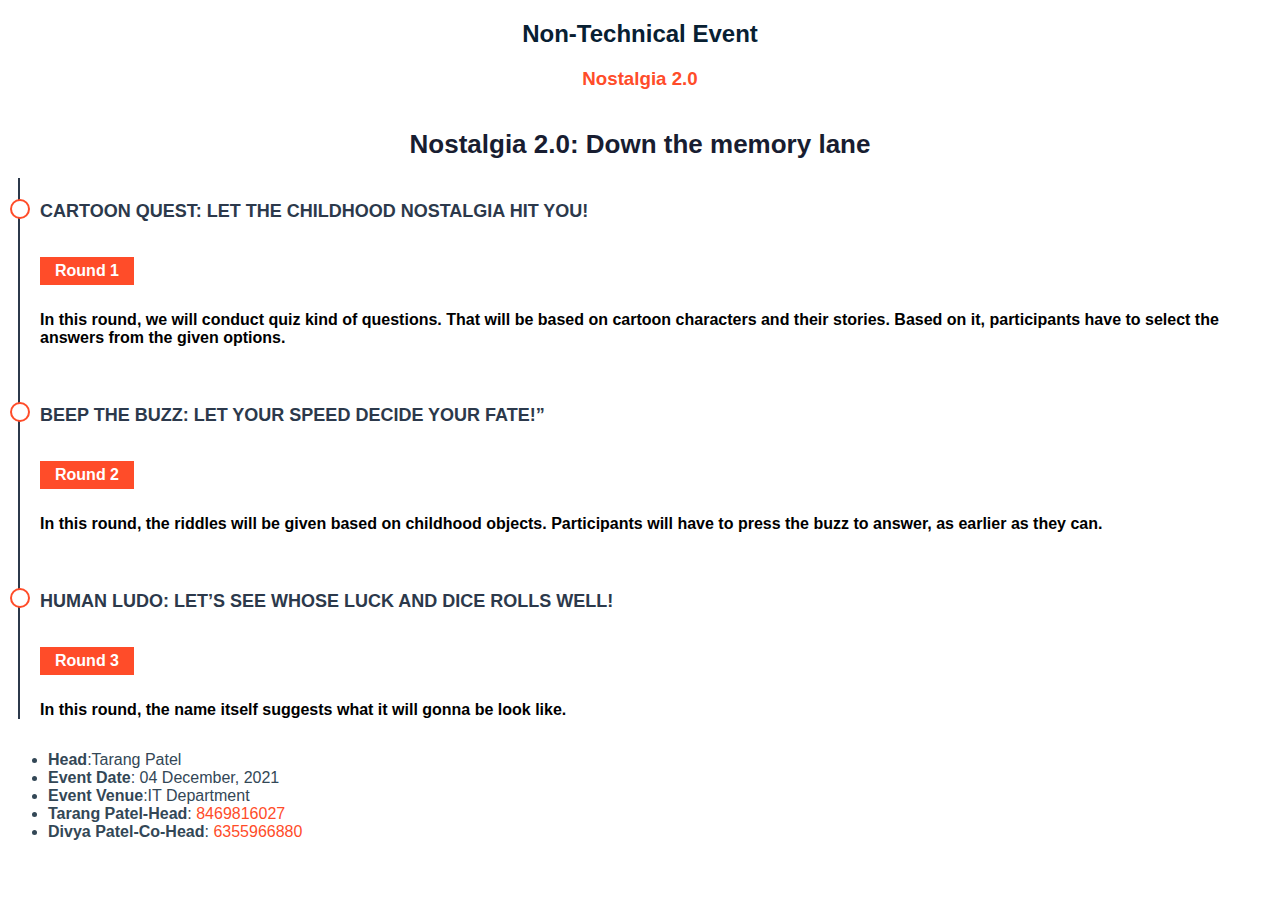
<file: assets/html/nonTechEvent1.html>
<!DOCTYPE html>
<html lang="en">

<head>
  <meta charset="UTF-8">
  <meta http-equiv="X-UA-Compatible" content="IE=edge">
  <meta name="viewport" content="width=device-width, initial-scale=1.0">
  <title>Document</title>
  <!-- Main CSS Files -->
  <link rel="stylesheet" href="/assets/css/style.css">
  <link rel="stylesheet" href="/assets/css/event.css">

</head>

<body>
  <div class="container" data-aos="fade-up">

    <div class="row">

      <div class="col-lg-8">
        <h2>Non-Technical Event</h2>
        <!-- <img src="/assets/img/workshop.jpeg" class="img-fluid" alt=""> -->
      </div>

      <div class="col-lg-4">
        <h3>Nostalgia 2.0</h3>
        <section id="resume" class="resume">
          <div class="container">
            <div class="row">
              <div class="col">
                <h3 class="resume-title">Nostalgia 2.0: Down the memory lane</h3>
                <div class="resume-item">
                  <h4>Cartoon Quest: Let the childhood Nostalgia hit you!</h4>
                  <h5>Round 1</h5>

                  <p><b>In this round, we will conduct quiz kind of questions. That will be based on cartoon characters
                      and their stories. Based on it, participants have to select the answers from the given
                      options.</b></p>
                </div>
                <div class="resume-item">
                  <h4>Beep the BUZZ: Let your speed decide your fate!”</h4>
                  <h5>Round 2</h5>

                  <p><b>In this round, the riddles will be given based on childhood objects. Participants will have to
                      press the buzz to answer, as earlier as they can.</b></p>
                </div>
                <div class="resume-item">
                  <h4>HUMAN Ludo: Let’s see whose luck and dice rolls well!</h4>
                  <h5>Round 3</h5>
                  <p><b>In this round, the name itself suggests what it will gonna be look like.
                    </b></p>
                </div>
              </div>
            </div>
          </div>
        </section>
        <ul>
          <li><strong>Head</strong>:Tarang Patel</li>
          <li><strong>Event Date</strong>: 04 December, 2021</li>
          <li><strong>Event Venue</strong>:IT Department</li>
          <li><strong>Tarang Patel-Head</strong>: <a href="tel:+918469816027">8469816027</a></li>
          <li><strong>Divya Patel-Co-Head</strong>: <a href="tel:+916355966880">6355966880</a></li>
        </ul>
      </div>
    </div>
  </div>
</body>

</html>
</file>
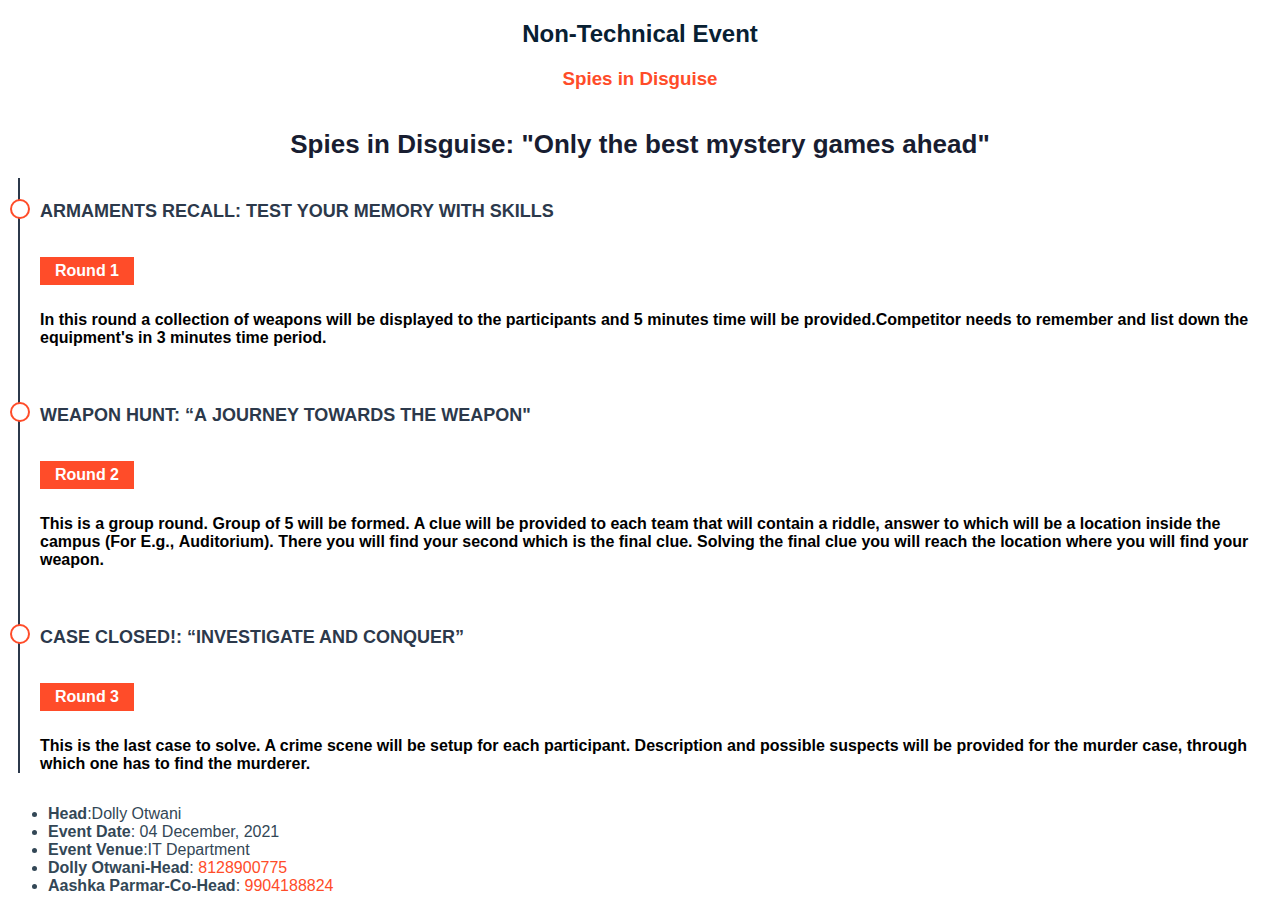
<file: assets/html/nonTechEvent2.html>
<!DOCTYPE html>
<html lang="en">
<head>
    <meta charset="UTF-8">
    <meta http-equiv="X-UA-Compatible" content="IE=edge">
    <meta name="viewport" content="width=device-width, initial-scale=1.0">
    <title>Document</title>
    <!-- Main CSS Files -->
    <link rel="stylesheet" href="/assets/css/style.css">
    <link rel="stylesheet" href="/assets/css/event.css">
    
</head>
<body>
    <div class="container" data-aos="fade-up">

        <div class="row">

          <div class="col-lg-8">
            <h2>Non-Technical Event</h2>
            <!-- <img src="/assets/img/workshop.jpeg" class="img-fluid" alt=""> -->
          </div>

          <div class="col-lg-4">
            <h3>Spies in Disguise</h3>
            <section id="resume" class="resume">
                <div class="container" >
                  <div class="row">
                  <div class="col">  
                  <h3 class="resume-title">Spies in Disguise: "Only the best mystery games ahead"</h3>
                  <div class="resume-item">
                    <h4>Armaments Recall: Test your memory with skills</h4>
                    <h5>Round 1</h5>
                    
                    <p><b> In this round a collection of weapons will be displayed to the participants and 5 minutes time will be provided.Competitor needs to remember and list down the equipment's in 3 minutes time period.
                    </b></p>
                  </div>
                  <div class="resume-item">
                    <h4>Weapon Hunt: “A Journey towards the weapon" </h4>
                    <h5>Round 2</h5>
                    
                    <p><b>This is a group round.
                      Group of 5 will be formed.
                        A clue will be provided to each team that will contain a riddle, answer to which will be a location inside the campus (For E.g., Auditorium). There you will find your second which is the final clue.
                      Solving the final clue you will reach the location where you will find your weapon. 
                      </b></p>
                  </div>
                  <div class="resume-item">
                    <h4>Case Closed!: “Investigate and conquer”</h4>
                    <h5>Round 3</h5>
                    <p><b>This is the last case to solve.

                      A crime scene will be setup for each participant. 
                      
                      Description and possible suspects will be provided for the murder case, through which one has to find the murderer. 
                      </b></p>
                  </div>
                </div> 
                </div>
                </div>
            </section>
            <ul>
              <li><strong>Head</strong>:Dolly Otwani</li>
              <li><strong>Event Date</strong>: 04 December, 2021</li>
              <li><strong>Event Venue</strong>:IT Department</li>
              <li><strong>Dolly Otwani-Head</strong>: <a href="tel:+918128900775" >8128900775</a></li>
              <li><strong>Aashka Parmar-Co-Head</strong>: <a href="tel:+919904188824" >9904188824</a></li>
            </ul>
          </div>
        </div>
      </div>
</body>
</html>
</file>
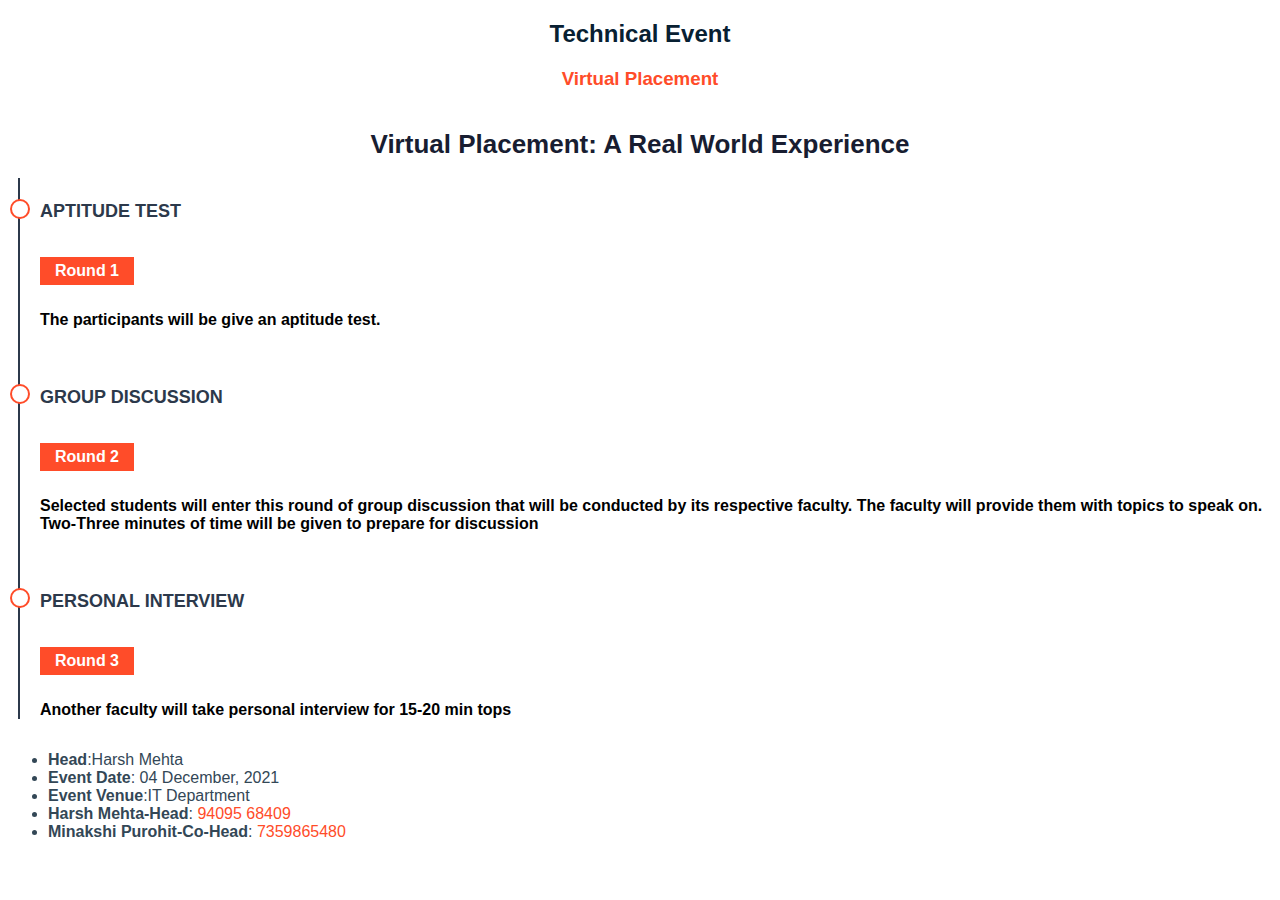
<file: assets/html/techEvent1.html>
<!DOCTYPE html>
<html lang="en">
<head>
    <meta charset="UTF-8">
    <meta http-equiv="X-UA-Compatible" content="IE=edge">
    <meta name="viewport" content="width=device-width, initial-scale=1.0">
    <title>Document</title>
    <!-- Main CSS Files -->
    <link rel="stylesheet" href="/assets/css/style.css">
    <link rel="stylesheet" href="/assets/css/event.css">
    
</head>
<body>
    <div class="container" data-aos="fade-up">

        <div class="row">

          <div class="col-lg-8">
            <h2>Technical Event</h2>
            <!-- <img src="/assets/img/workshop.jpeg" class="img-fluid" alt=""> -->
          </div>

          <div class="col-lg-4">
            <h3>Virtual Placement</h3>
            <section id="resume" class="resume">
                <div class="container" >
                  <div class="row">
                  <div class="col">  
                  <h3 class="resume-title">Virtual Placement: A Real World Experience</h3>
                  <div class="resume-item">
                    <h4>Aptitude test</h4>
                    <h5>Round 1</h5>
                    
                    <p><b>The participants will be give an aptitude test.</b></p>
                  </div>
                  <div class="resume-item">
                    <h4>Group Discussion</h4>
                    <h5>Round 2</h5>
                    
                    <p><b>Selected students will enter this round of group discussion that will be conducted by its respective faculty.
                    The faculty will provide them with topics to speak on. Two-Three minutes of time will be given to prepare for discussion</b></p>
                  </div>
                  <div class="resume-item">
                    <h4>Personal Interview</h4>
                    <h5>Round 3</h5>
                    <p><b>Another faculty will take personal interview for 15-20 min tops</b></p>
                  </div>
                </div> 
                </div>
                </div>
            </section>
            <ul>
              <li><strong>Head</strong>:Harsh Mehta</li>
              <li><strong>Event Date</strong>: 04 December, 2021</li>
              <li><strong>Event Venue</strong>:IT Department</li>
              <li><strong>Harsh Mehta-Head</strong>: <a href="tel:+919409568409" >94095 68409</a></li>
              <li><strong>Minakshi Purohit-Co-Head</strong>: <a href="tel:+917359865480" >7359865480</a></li>
            </ul>
          </div>
        </div>
      </div>
</body>
</html>
</file>
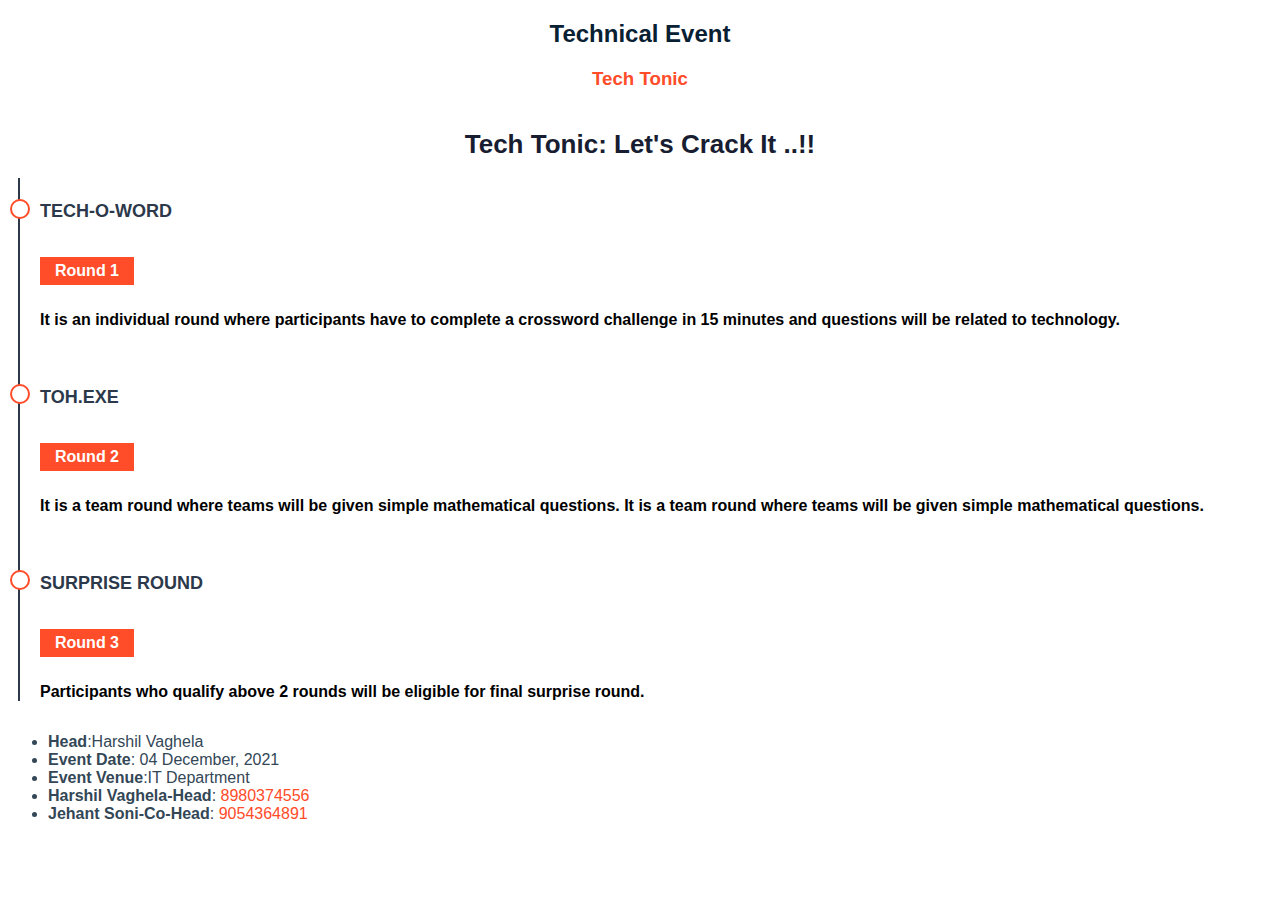
<file: assets/html/techEvent2.html>
<!DOCTYPE html>
<html lang="en">
<head>
    <meta charset="UTF-8">
    <meta http-equiv="X-UA-Compatible" content="IE=edge">
    <meta name="viewport" content="width=device-width, initial-scale=1.0">
    <title>Document</title>
    <!-- Main CSS Files -->
    <link rel="stylesheet" href="/assets/css/style.css">
    <link rel="stylesheet" href="/assets/css/event.css">
    
</head>
<body>
    <div class="container" data-aos="fade-up">

        <div class="row">

          <div class="col-lg-8">
            <h2>Technical Event</h2>
            <!-- <img src="/assets/img/workshop.jpeg" class="img-fluid" alt=""> -->
          </div>

          <div class="col-lg-4">
            <h3>Tech Tonic</h3>
            <section id="resume" class="resume">
                <div class="container" >
                  <div class="row">
                   
                  <div class="col">  
                  <h3 class="resume-title">Tech Tonic: Let's Crack It ..!!</h3>
                  <div class="resume-item">
                    <h4>Tech-O-Word</h4>
                    <h5>Round 1</h5>
                    
                    <p><b>It is an individual round where participants have to complete a crossword challenge in 15 minutes and questions will be related to technology.
                    </b></p>
                  </div>
                  <div class="resume-item">
                    <h4>Toh.exe</h4>
                    <h5>Round 2</h5>
                    
                    <p><b>It is a team round where teams will be given simple mathematical questions.
                      It is a team round where teams will be given simple mathematical questions.
                    </b></p>
                  </div>
                  <div class="resume-item">
                    <h4>Surprise Round</h4>
                    <h5>Round 3</h5>
                <p><b>Participants who qualify above 2 rounds will be eligible for final surprise round.</b></p>
                  </div>
                </div> 
                </div>
                </div>
            </section>
            <ul>
              <li><strong>Head</strong>:Harshil Vaghela </li>
              <li><strong>Event Date</strong>: 04 December, 2021</li>
              <li><strong>Event Venue</strong>:IT Department</li>
              <li><strong>Harshil Vaghela-Head</strong>: <a href="tel:+918980374556" >8980374556</a></li>
              <li><strong>Jehant Soni-Co-Head</strong>: <a href="tel:+919054364891" >9054364891</a></li>
            </ul>
          </div>
        </div>
      </div>
</body>
</html>
</file>
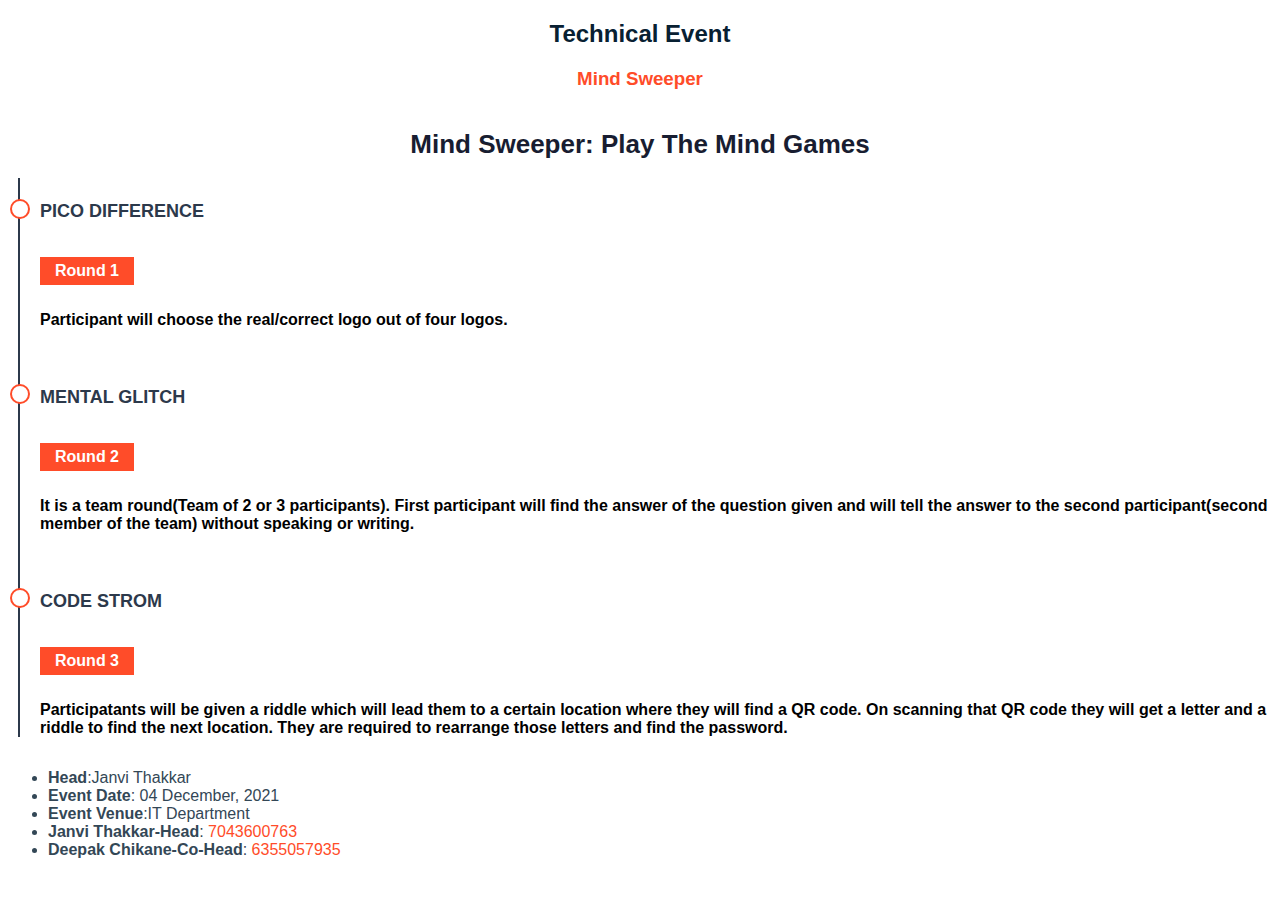
<file: assets/html/techEvent3.html>
<!DOCTYPE html>
<html lang="en">
<head>
    <meta charset="UTF-8">
    <meta http-equiv="X-UA-Compatible" content="IE=edge">
    <meta name="viewport" content="width=device-width, initial-scale=1.0">
    <title>Document</title>
    <!-- Main CSS Files -->
    <link rel="stylesheet" href="/assets/css/style.css">
    <link rel="stylesheet" href="/assets/css/event.css">
    
</head>
<body>
    <div class="container" data-aos="fade-up">

        <div class="row">

          <div class="col-lg-8">
            <h2>Technical Event</h2>
            <!-- <img src="/assets/img/workshop.jpeg" class="img-fluid" alt=""> -->
          </div>

          <div class="col-lg-4">
            <h3>Mind Sweeper</h3>
            <section id="resume" class="resume">
                <div class="container" >
                  <div class="row">
                   
                  <div class="col">  
                  <h3 class="resume-title">Mind Sweeper: Play The Mind Games</h3>
                  <div class="resume-item">
                    <h4>Pico Difference</h4>
                    <h5>Round 1</h5>
                    
                    <p><b>Participant will choose the real/correct logo out of four logos.</b></p>
                  </div>
                  <div class="resume-item">
                    <h4>Mental Glitch</h4>
                    <h5>Round 2</h5>
                    
                    <p><b>It is a team round(Team of 2 or 3 participants).
                    First participant will find the answer of the question given and will tell the answer to the second participant(second member of the team) without speaking or writing.</b></p>
                  </div>
                  <div class="resume-item">
                    <h4>Code Strom</h4>
                    <h5>Round 3</h5>
                    
                    <p><b>Participatants will be given a riddle which will lead them to a certain location where they will find a QR code.
On scanning that QR code they will get a letter and a riddle to find the next location.
They are required to rearrange those letters and find the password.
</b></p>
                  </div>
                </div> 
                </div>
                </div>
            </section>
            <ul>
              <li><strong>Head</strong>:Janvi Thakkar</li>
              <li><strong>Event Date</strong>: 04 December, 2021</li>
              <li><strong>Event Venue</strong>:IT Department</li>
              <li><strong>Janvi Thakkar-Head</strong>: <a href="tel:+917043600763" >7043600763</a></li>
              <li><strong>Deepak Chikane-Co-Head</strong>: <a href="tel:+916355057935" >6355057935</a></li>
            </ul>
          </div>
        </div>
      </div>
</body>
</html>
</file>
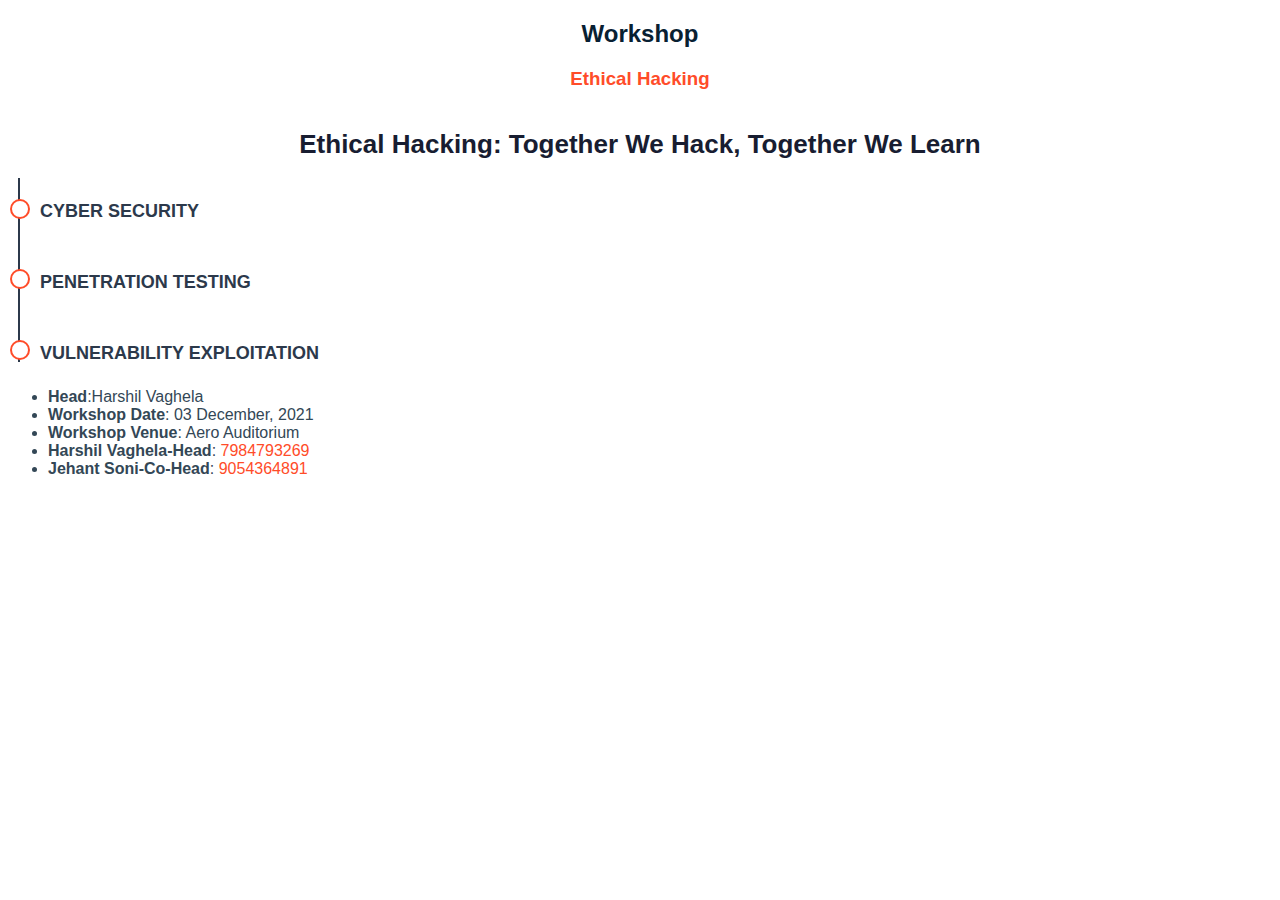
<file: assets/html/workshop.html>
<!DOCTYPE html>
<html lang="en">
<head>
    <meta charset="UTF-8">
    <meta http-equiv="X-UA-Compatible" content="IE=edge">
    <meta name="viewport" content="width=device-width, initial-scale=1.0">
    <title>Document</title>
    <!-- Main CSS Files -->
    <link rel="stylesheet" href="/assets/css/style.css">
    <link rel="stylesheet" href="/assets/css/event.css">
    
</head>
<body>
    <div class="container" data-aos="fade-up">

        <div class="row">

          <div class="col-lg-8">
            <h2>Workshop</h2>
            <!-- <img src="/assets/img/workshop.jpeg" class="img-fluid" alt=""> -->
          </div>

          <div class="col-lg-4">
            <h3>Ethical Hacking</h3>
            <section id="resume" class="resume">
                <div class="container" >
                  <div class="row">
                   
                  <div class="col">  
                  <h3 class="resume-title">Ethical Hacking: Together We Hack, Together We Learn</h3>
                  <div class="resume-item">
                    <h4>Cyber Security</h4>
                    <!-- <h5>Round 1</h5> -->
                    
                    <!-- <p><b>IT WILL CONTAIN QUESTIONS OF MATHEMATICS,LOGICAL REASONING AND GENERAL KNOWLEDGE.</b></p> -->
                  </div>
                  <div class="resume-item">
                    <h4>Penetration Testing</h4>
                    <!-- <h5>Round 2</h5> -->
                    
                    <!-- <p><b>PARTICIPANTS REACHING THIS ROUND WILL BE DIVIDED INTO GROUPS AND THEY WILL HAVE TO DISCUSS ABOUT THE GIVEN TOPIC. </b></p> -->
                  </div>
                  <div class="resume-item">
                    <h4>Vulnerability Exploitation</h4>
                    <!-- <h5>Round 3</h5>
                    
                    <p><b>PARTICIPANTS SHOULD HAVE THEIR RESUME AND THEY WILL BE GIVEN AN EXPERIENCE OF HOW INTERVIEWS ARE TAKEN IN THE REAL WORLD. </b></p> -->
                  </div>
                </div> 
                </div>
                </div>
            </section>
            <ul>
              <li><strong>Head</strong>:Harshil Vaghela</li>
              <li><strong>Workshop Date</strong>: 03 December, 2021</li>
              <li><strong>Workshop Venue</strong>: Aero Auditorium</li>
              <li><strong>Harshil Vaghela-Head</strong>: <a href="tel:+917984793269" >7984793269</a></li>
              <li><strong>Jehant Soni-Co-Head</strong>: <a href="tel:+919054364891" >9054364891</a></li>
            </ul>
          </div>
        </div>
      </div>
</body>
</html>
</file>
<file: assets/css/style.css>
body {
  font-family: "Open Sans", sans-serif;
  
}

a {
  
  text-decoration: none;
}

a:hover {
  color: #FF4C29;
  text-decoration: none;
}

h1, h2, h3, h4, h5, h6 {
  font-family: "Poppins", sans-serif;
}

/*--------------------------------------------------------------
# Back to top button
--------------------------------------------------------------*/
.back-to-top {
  position: fixed;
  visibility: hidden;
  opacity: 0;
  right: 15px;
  bottom: 15px;
  z-index: 996;
  background: #FF4C29;
  width: 40px;
  height: 40px;
  border-radius: 4px;
  transition: all 0.4s;
}
.back-to-top i {
  font-size: 28px;
  color: #fff;
  line-height: 0;
}
.back-to-top:hover {
  background: rgb(252,137,114);
  color: #fff;
}
.back-to-top.active {
  visibility: visible;
  opacity: 1;
}

/*--------------------------------------------------------------
# Preloader
--------------------------------------------------------------*/
#preloader {
  position: fixed;
  top: 0;
  left: 0;
  right: 0;
  bottom: 0;
  z-index: 9999;
  overflow: hidden;
  background: #082032;
}

#preloader:before {
  content: "";
  position: fixed;
  top: calc(50% - 30px);
  left: calc(50% - 30px);
  border: 6px solid #FF4C29;
  border-top-color: #e7e4fe;
  border-radius: 50%;
  width: 60px;
  height: 60px;
  -webkit-animation: animate-preloader 1s linear infinite;
  animation: animate-preloader 1s linear infinite;
}

@-webkit-keyframes animate-preloader {
  0% {
    transform: rotate(0deg);
  }
  100% {
    transform: rotate(360deg);
  }
}

@keyframes animate-preloader {
  0% {
    transform: rotate(0deg);
  }
  100% {
    transform: rotate(360deg);
  }
}
/*--------------------------------------------------------------
# Disable aos animation delay on mobile devices
--------------------------------------------------------------*/
@media screen and (max-width: 768px) {
  [data-aos-delay] {
    transition-delay: 0 !important;
  }
}
/*--------------------------------------------------------------
# Header
--------------------------------------------------------------*/
#header {
  transition: all 0.5s;
  z-index: 997;
  padding: 20px 0;
}
#header.header-scrolled, #header.header-inner-pages {
  background: #000;
  padding: 12px 0;
}
#header .logo {
  font-size: 32px;
  margin: 0;
  padding: 0;
  line-height: 1;
  font-weight: 400;
  letter-spacing: 2px;
  text-transform: uppercase;
}
#header .logo a {
  color: #fff;
}
#header .logo img {
  max-height: 50px;
}

/*--------------------------------------------------------------
# Navigation Menu
--------------------------------------------------------------*/
/**
* Desktop Navigation 
*/
.navbar {
  padding: 0;
}
.navbar ul {
  margin: 0;
  padding: 0;
  display: flex;
  list-style: none;
  align-items: center;
}
.navbar li {
  position: relative;
}
.navbar > ul > li {
  padding: 10px 0 10px 24px;
}
.navbar a, .navbar a:focus {
  display: flex;
  align-items: center;
  justify-content: space-between;
  padding: 0 3px;
  font-family: "Poppins", sans-serif;
  font-size: 15px;
  font-weight: 600;
  color: rgba(255, 255, 255, 0.7);
  white-space: nowrap;
  transition: 0.3s;
  position: relative;
}
.navbar a i, .navbar a:focus i {
  font-size: 12px;
  line-height: 0;
  margin-left: 5px;
}
.navbar > ul > li > a:before {
  content: "";
  position: absolute;
  width: 100%;
  height: 2px;
  bottom: -5px;
  left: 0;
  background-color: #FF4C29;
  visibility: hidden;
  width: 0px;
  transition: all 0.3s ease-in-out 0s;
}
.navbar a:hover:before, .navbar li:hover > a:before, .navbar .active:before {
  visibility: visible;
  width: 100%;
}
.navbar a:hover, .navbar .active, .navbar .active:focus, .navbar li:hover > a {
  color: #fff;
}
.navbar .getstarted, .navbar .getstarted:focus {
  padding: 8px 25px;
  margin-left: 30px;
  border-radius: 5px;
  color: #fff;
  transition: 0.3s;
  font-size: 14px;
  font-weight: 600;
  border: 2px solid rgba(255, 255, 255, 0.5);
}
.navbar .getstarted:hover, .navbar .getstarted:focus:hover {
  color: #fff;
  border-color: #fff;
}
.navbar .getstarted:before, .navbar li:hover > .getstarted:before {
  visibility: hidden;
}

/* Mobile Navigation */
.mobile-nav-toggle {
  color: #fff;
  font-size: 28px;
  cursor: pointer;
  display: none;
  line-height: 0;
  transition: 0.5s;
}

@media (max-width: 991px) {
  .mobile-nav-toggle {
    display: block;
  }

  .navbar ul {
    display: none;
  }
}
.navbar-mobile {
  position: fixed;
  overflow: hidden;
  top: 0;
  right: 0;
  left: 0;
  bottom: 0;
  background: rgba(28, 47, 65, 0.9);
  transition: 0.3s;
  z-index: 999;
}
.navbar-mobile .mobile-nav-toggle {
  position: absolute;
  top: 15px;
  right: 15px;
}
.navbar-mobile ul {
  display: block;
  position: absolute;
  top: 55px;
  right: 15px;
  bottom: 15px;
  left: 15px;
  padding: 10px 0;
  background-color: #334756;
  overflow-y: auto;
  transition: 0.3s;
}
.navbar-mobile > ul > li {
  padding: 0;
}
.navbar-mobile a, .navbar-mobile a:focus {
  padding: 10px 20px;
  font-size: 15px;
  color: #fff;
}
.navbar-mobile a:hover:before, .navbar-mobile li:hover > a:before, .navbar-mobile .active:before {
  visibility: hidden;
}
.navbar-mobile a:hover, .navbar-mobile .active, .navbar-mobile li:hover > a {
  color: #FF4C29;
}
.navbar-mobile .getstarted, .navbar-mobile .getstarted:focus {
  margin: 15px;
}

/*--------------------------------------------------------------
# Homepage Section
--------------------------------------------------------------*/
#homepage {
  width: 100%;
  height: 100vh;
  background: linear-gradient(45deg,#082032 0%, #334756 100% ), url("../img/--bg.jpg") center center no-repeat;
  /* background-color: #082032; */
  background-size: cover;
}
#homepage .container, #homepage .container-fluid {
  padding-top: 84px;
}
#homepage h1 {
  margin: 70px;
  font-size: 52px;
  font-weight: 700;
  /* line-height: 64px; */
  color: #fff;
}
#homepage h2 {
  color: rgba(255, 255, 255, 0.8);
  margin: 10px 0 0 0;
  font-size: 20px;
}

#homepage .animated {
  animation: up-down 2s ease-in-out infinite alternate-reverse both;
}
@media (min-width: 1200px) {
  #homepage {
    background-attachment: fixed;
  }
}
@media (max-width: 991px) {
  #homepage {
    text-align: center;
  }
  #homepage .container, #homepage .container-fluid {
    padding-top: 68px;
  }
  #heomepage.animated {
    -webkit-animation: none;
    animation: none;
  }
  #homepage .homepage-img {
    text-align: center;
  }
  #homepage .homepage-img img {
    width: 50%;
  }
}
@media (max-width: 768px) {
  #homepage h1 {
    font-size: 26px;
    line-height: 230px;
  }
  #homepage h2 {
    font-size: 18px;
    line-height: 24px;
  }
  #homepage .homepage-img img {
    width: 60%;
  }
}
@media (max-width: 575px) {
  #homepage .homepage-img img {
    width: 80%;
  }
}
@media (max-width: 575px), (max-height: 600px) {
  #homepage {
    height: 100vh;
  }
}

@-webkit-keyframes up-down {
  0% {
    transform: translateY(10px);
  }
  100% {
    transform: translateY(-10px);
  }
}

@keyframes up-down {
  0% {
    transform: translateY(10px);
  }
  100% {
    transform: translateY(-10px);
  }
}

#homepage h1 {
  background: url(/assets/img/hero.jpg);
  -webkit-background-clip: text;
  background-size: contain;
  width: 100%;
  text-align: center;
  color: transparent;
  font-weight: 900;
}
#homepage h1::before {
  content: attr(data-heading);
  position: absolute;
  left: 0;
  top: -350px;
  width: 100%;
  font-size: 400px;
  background: linear-gradient(45deg, rgba(255, 255, 255, 0) 45%, #FF4C29 50%, rgba(255, 255, 255, 0) 55%, rgba(255, 255, 255, 0) 100%);
  -webkit-background-clip: text;
  color: transparent;
  mix-blend-mode: screen;
  -webkit-animation:  shine 2s infinite;
          animation:  shine 2s infinite;
  background-size: 200%;
  text-shadow: 2px 2px 10px rgba(0, 0, 0, 0.2), -2px 2px 10px rgba(0, 0, 0, 0.2), -2px -2px 10px rgba(0, 0, 0, 0.2);
}
@media (max-width: 575px) {
  #homepage h1::before {
    font-size: 120px;
    top: -78px;
  }
}
@media (min-width: 768px) {
  #homepage h1::before {
    font-size: 330px;
    top: -60px;
  }
}
@-webkit-keyframes shine {
  0% {
    background-position: -100%;
  }
  100% {
    background-position: 100%;
  }
}

@keyframes shine {
  0% {
    background-position: -100%;
  }
  100% {
    background-position: 100%;
  }
}
/* Not needed for demo */
@font-face {
  font-family: "frozen";
  src: url("https://s3-us-west-2.amazonaws.com/s.cdpn.io/209981/Ice%20kingdom%20-%20Bold%20-%20Por%20Kustren.woff");
}

#homepage h1 {
  top: 50%;
  left: 50%;
  transform: translate(-50%, -50%);
  position: absolute;
  font-size: 17vw;
  margin: 0;
  font-family: "frozen", serif;
  font-weight: 700;
}
/*--------------------------------------------------------------
# Sections General
--------------------------------------------------------------*/
section {
  padding: 100px 0;
  overflow: hidden;
  
}

.section-bg {
  background-color: #f9f8ff;
} 

.section-title {
  text-align: center;
  padding-bottom: 30px;
}
.section-title h2 {
  font-size: 32px;
  font-weight: bold;
  text-transform: uppercase;
  margin-bottom: 20px;
  padding-bottom: 20px;
  position: relative;
  color: #FF4C29;
  
  

}
.section-title h2::after {
  content: "";
  position: absolute;
  display: block;
  width: 50px;
  height: 3px;
  background: #FF4C29;
  bottom: 0;
  left: calc(50% - 25px);
}
.section-title p {
  margin-bottom: 0;
}

/*--------------------------------------------------------------
# About
--------------------------------------------------------------*/
.about {
  padding: 40px 0;
  background: #2C394B;
  height: 360px;
}
@media (max-width: 575px) {
  .about {
    height: auto;
  }
}
.about .content h3 {
  font-weight: 600;
  font-size: 32px;
  color: #FF4C29;
}
@media (max-width: 575px) {
  .about .content h3 {
    position: relative;
    bottom: 140px;
  }
}
.about .content ul {
  list-style: none;
  padding: 0;
}
.about .content ul li {
  padding-bottom: 10px;
  color: #fff;
  text-align: justify;
}
@media (max-width: 575px) {
  .about .content ul li {
    position: relative;
    bottom: 148px;
  }
}
.about .content ul i {
  font-size: 20px;
  padding-right: 4px;
  color: #FF4C29;
}
.about .content p:last-child {
  margin-bottom: 0;
}

.about .container .row img {
  height: 80%;
}

.about img{
  height: auto;
  width: 80%;
  position: relative;
  left: 15%;
  bottom: 10%;
}

@media (max-width: 575px) {
  .about img{
    left: 7%;
  bottom: 15%;
  }
}
/*  Event Section */

.events{
  display: flex;
  justify-content: center;
  align-items: center;
  width: 100%;
  height: 100vh;
  padding: 100px 0;
  background-color: #082032;
}
.events .section-title {
  position: relative;
  bottom: 220px;
  left: 510px;
  font-size: 32px;
  font-weight: bold;
  text-transform: uppercase;
  margin-bottom: 20px;
  padding-bottom: 20px;
  color: #FF4C29;
}
.tech{
  background-color: #334756;
  height: 300px;
  width: 300px;
  min-height: 300px;
  min-width: 300px;
  position: relative;
  bottom: 20px;
  left: -50px;
  display: inline-block;
  border-radius: 10px;
  margin: 0 100px;
}

.tech-logo{
  position: absolute;
  top: 40%;
  left: 50%;
  transform: translate(-50%, -50%);
}

.tech-logo img{
  margin: auto;
  height: 150px;
  animation: rotate 5s linear infinite;
  width: 100%;
}

.tech-logo i{
  margin: auto;
  height: 100px;
  transform-origin: center;
  animation: rotate 5s linear infinite;
  width: 100px;
}

.tech h1{
  text-align: center;
  width: 200px;
  margin: 20px auto 0 auto;
  font-size: 1.5rem;
  border-radius: 7px;
  border: 2px solid black;
}

.tech h1 a{
  text-decoration: none;
  color: black;
}

.tech h1:hover{
  color: #FF4C29;
  border-color: #082032;
  cursor: pointer;
  background-color: white;
}
/* .tech button{
  position: relative;
  top: 280px;
  width: 100%;
  height: 54px;
  visibility: collapse;
  background: #FF4C29;
  border: none;
  
    
}
.tech:hover button{
  visibility: visible;
  top: 296px;
  transition-duration: 1s;
  transition: 1s;
  
} */
.tech .btn {
  width: 200px;
  font-size: 20px;
  height: 60px;
  border: none;
  outline: none;
  background: #FF4C29;
  color: #fff;
  cursor: pointer;
  position: relative;
  z-index: 0;
  border-radius: 10px;
  position: relative;
  top: 231px;
  left: 50px;
}

.tech .btn::before {
  position: absolute;
  content: "";
  width: calc(100% + 4px);
  height: calc(100% + 4px);
  left: -2px;
  top: -2px;
  background: linear-gradient(
    124deg,
    #ff2400,
    #e81d1d,
    #e8b71d,
    #e3e81d,
    #1de840,
    #1ddde8,
    #2b1de8,
    #dd00f3,
    #dd00f3
  );
  background-size: 400%;
  z-index: -1;
  filter: blur(5px);
  animation: move 20s linear infinite;
  opacity: 0;
  transition: opacity 0.3s ease-in-out;
  border-radius: 10px;
}

.tech .btn:hover::before {
  opacity: 1;
}

.tech .btn::after {
  z-index: -1;
  content: "";
  position: absolute;
  width: 100%;
  height: 100%;
  background: #FF4C29;
  left: 0;
  top: 0;
  border-radius: 10px;
}

@keyframes move {
  0% {
    background-position: 0 0;
  }
  50% {
    background-position: 400% 0;
  }
  100% {
    background-position: 0 0;
  }
}
@media (max-width: 1100px) {
  .events {
      padding: 50px 0;
      display: block;
      height: auto;
  } 

  .tech{
      display: block;
    justify-content: center;
      align-items: center;
      margin: 100px auto;
      padding-top: 20px;
      left: 0;
      top: 0;
  }

  .events .section-title{
    left: 0;
    top: 0;
  }

  .tech .btn{
    top: 203px;
  }
}

@media (min-width: 700px) and (max-width: 1100px) {
  .events {
      padding: 50px 0;
      display: block;
  }

  .tech{
      display: block;
      margin: auto;
      justify-content: center;
      align-items: center;
      height: 350px;
      width: 350px;
      margin: 50px auto;
  }

  .tech-log img{
      height: 350px;
      width: 350px;
  }

}

@keyframes rotate {
  from {
      transform: rotate(0deg);
  }

  to {
      transform: rotate(360deg);
  }
} 




/* End Event Section */
/* Contact Section*/

#contact {
  display: flex;
  align-items: center;
  padding: 70px 0px;
  flex-wrap: wrap;
  background-color: #161623;
  min-height: 100vh;
}
#contact .section-title h2 {
  font-size: 32px;
  font-weight: bold;
  text-transform: uppercase;
  bottom: 70px;
  left: 490px;
  position: relative;
  color: #FF4C29;
}

#contact .container{
  position: relative;
  z-index: 1;
  display: flex;
  justify-content: center;
  flex-wrap: wrap;
  margin: 40px 0;
}

#contact .container .card{
  position: relative;
  width: 300px;
  height: 400px;
  background: rgba(255, 255, 255, 0.05);
  margin:50px;
  box-shadow: 0 15px 35px rgba(0,0,0,0.2);
  border-radius: 15px;
  display: flex;
  justify-content: center;
  align-items: center;
  backdrop-filter: blur(10px);
}

#contact .img{
  height: 200px;
  width: 230px;
}

#contact .container .card .content
{
  position: relative;
  display: flex;
  justify-content: center;
  align-items: center;
  flex-direction: column;
  opacity: 0.5;
  transition: 0.5s;
}

#contact .container .card:hover .content{
  opacity: 1;
  transform: translateY(-20px);
  transition-duration: 0.5s;
  
}

#contact .container .card .content .imgBx
{
  position: relative;
  width: 150px;
  height: 150px;
  border-radius: 50%;
  overflow: hidden;
  border: 10px solid rgba(0,0,0,0.25);

}

#contact .container .card .content .imgBx img{
  position: absolute;
  top: 0;
  left: 0;
  width: 100%;
  height: 100%;
  object-fit: cover;
}

#contact .container .card .content .contentBx h3{
  color: #fff;
  text-transform: uppercase;
  letter-spacing: 2px;
  font-weight: 500;
  font-size: 18px;
  text-align: center;
  margin: 20px 0 10px;
  line-height: 1.1em;
}

#contact .container .card .content .contentBx h3 span{
  font-size: 12px;
  font-weight: 300;
  text-transform: initial;
}

#contact .container .card .sci{
  position: absolute;
  bottom: 50px;
  display: flex;
  
}

#contact .container .card .sci  li{
  margin: auto;
  transform: translateY(40px);
  transition: 1.0s;
  opacity: 0;
  transition-delay: calc(0.5s * var(--i));
}

#contact .container .card:hover .sci li{
  transform: translateY(0px);
  opacity: 1;
}

#contact .container .card .sci  li a{
  color: #fff;
  font-size: 40px;
  position: relative;
  right: 20px;
  top: 29px;
}

#contact .carousel .carousel-fade .carousel-item {
  display: block;
  opacity: 0;
  transition: opacity ease-out .7s;
}

#contact .carousel .carousel-fade .carousel-item.active {
  opacity: 1 !important;
}

@media (max-width: 768px) {
  #contact .section-title h2 {
    left: 0px;
    bottom: 0px;
  }

}
/* End Contact Section*/
/*--------------------------------------------------------------
# Footer
--------------------------------------------------------------*/
#footer {
  color: #fff;
  font-size: 14px;
  background: #000;
  background-size: cover;
  height: 170px;
}
#footer .footer-top {
  padding: 60px 0 30px 0;
  position: relative;
}
#footer .footer-top .footer-contact {
  margin-bottom: 30px;
}
#footer .footer-top .footer-contact h3 {
  font-size: 28px;
  margin: 0 0 30px 0;
  padding: 2px 0 2px 0;
  line-height: 1;
  font-weight: 500;
  text-transform: uppercase;
}
#footer .footer-top .footer-contact p {
  font-size: 14px;
  line-height: 24px;
  margin-bottom: 0;
  font-family: "Poppins", sans-serif;
}
#footer .footer-top h4 {
  font-size: 16px;
  font-weight: bold;
  position: relative;
  padding-bottom: 12px;
}
#footer .footer-top .footer-links {
  margin-bottom: 30px;
}
#footer .footer-top .footer-links ul {
  list-style: none;
  padding: 0;
  margin: 0;
}
#footer .footer-top .footer-links ul i {
  padding-right: 2px;
  color: #fff;
  font-size: 18px;
  line-height: 1;
}
#footer .footer-top .footer-links ul li {
  padding: 10px 0;
  display: flex;
  align-items: center;
}
#footer .footer-top .footer-links ul li:first-child {
  padding-top: 0;
}
#footer .footer-top .footer-links ul a {
  color: rgba(255, 255, 255, 0.8);
  transition: 0.3s;
  display: inline-block;
  line-height: 1;
}
#footer .footer-top .footer-links ul a:hover {
  text-decoration: underline;
  color: #fff;
}
#footer .footer-newsletter {
  font-size: 15px;
}
#footer .footer-newsletter h4 {
  font-size: 16px;
  font-weight: bold;
  position: relative;
  padding-bottom: 12px;
}
#footer .footer-newsletter form {
  margin-top: 30px;
  background: #fff;
  padding: 6px 10px;
  position: relative;
  border-radius: 5px;
  text-align: left;
  border: 1px solid white;
}
#footer .footer-newsletter form input[type=email] {
  border: 0;
  padding: 4px 8px;
  width: calc(100% - 100px);
}
#footer .footer-newsletter form input[type=submit] {
  position: absolute;
  top: -1px;
  right: -2px;
  bottom: -1px;
  border: 0;
  background: none;
  font-size: 16px;
  padding: 0 20px;
  background: rgba(123, 39, 216, 0.8);
  color: #fff;
  transition: 0.3s;
  border-radius: 0 5px 5px 0;
  box-shadow: 0px 2px 15px rgba(0, 0, 0, 0.1);
}
#footer .footer-newsletter form input[type=submit]:hover {
  background: #5846f9;
}
#footer .copyright-wrap {
  border-top: 4px solid #FF4C29;
}
#footer .credits {
  padding-top: 5px;
  font-size: 13px;
  color: #fff;
}
#footer .credits a {
  color: #fff;
}
#footer .social-links a {
  font-size: 18px;
  display: inline-block;
  background: rgba(255, 255, 255, 0.1);
  color: #fff;
  line-height: 1;
  padding: 8px 0;
  margin-right: 4px;
  border-radius: 50%;
  text-align: center;
  width: 36px;
  height: 36px;
  transition: 0.3s;
}
#footer .social-links a:hover {
  background: rgba(255, 255, 255, 0.2);
  color: #fff;
  text-decoration: none;
}

@media (max-width: 575px) {
  #footer {
    height: auto;
  }
}

/* width */
::-webkit-scrollbar {
  width: 7px;
  
}

/* Track */
::-webkit-scrollbar-track {
  background: #fff;
}

/* Handle */
::-webkit-scrollbar-thumb {
  background: #FF4C29;
}

/* Handle on hover */
::-webkit-scrollbar-thumb:hover {
  background: #fc2c03;
}
</file>
<file: assets/css/event.css>
h2{
    text-align: center;
    color: #082032;
}
h3{
    text-align: center;
    color: #FF4C29;
}
.resume .row{
    margin-left: 0px;
  }
  
  .resume .resume-title {
    font-size: 26px;
    font-weight: 700;
    margin-top: 20px;
    margin-bottom: 20px;
    color: #181D31;
  }
  
  .resume .resume-item {
    padding: 1px 0 20px 20px;
    margin-top: -2px;
    border-left: 2px solid #2C394B;
    position: relative;
    left:10px
  }
  @media (max-width: 575px) {
    .resume .resume-item {
      padding: 1px 0 20px 10px;
    }
  }
  .resume .resume-item h4 {
    line-height: 18px;
    font-size: 18px;
    font-weight: 600;
    text-transform: uppercase;
    font-family: "Poppins", sans-serif;
    color: #2C394B;
    margin-bottom: 10px;
  }
  
  .resume .resume-item h5 {
    font-size: 16px;
    background: #FF4C29;
    padding: 5px 15px;
    display: inline-block;
    font-weight: 600;
    margin-bottom: 10px;
    color: #fff;
  }
  
  .resume .resume-item ul {
    padding-left: 20px;
  }
  
  .resume .resume-item ul li {
    padding-bottom: 10px;
  }
  
  .resume .resume-item:last-child {
    padding-bottom: 0;
  }
  
  .resume .resume-item::before {
    content: "";
    position: absolute;
    width: 16px;
    height: 16px;
    border-radius: 50px;
    left: -10px;
    top: 21px;
    background: #fff;
    border: 2px solid #FF4C29;
  }

  section{
    padding: 0px;
  }

  ul{
    color: #334756;
  }

  a{
      color:#FF4C29;
      text-decoration: none;
  }
  a:visited{
    color:blueviolet;
  }
  a:hover{
      color: #a3250c;
  }
</file>
